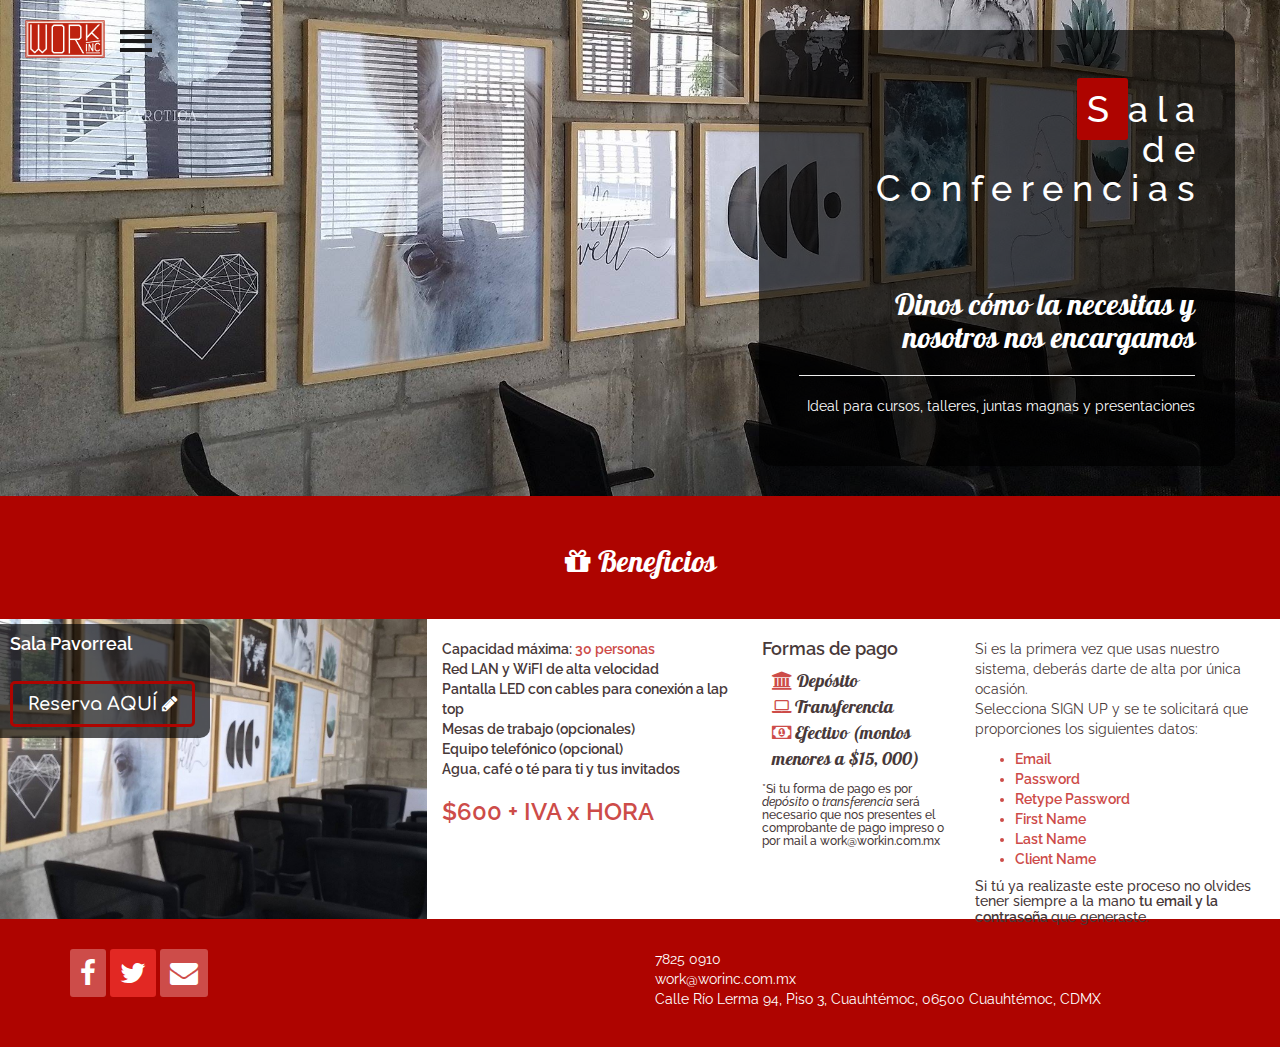
<file: conferencias.html>
<!DOCTYPE html>
<html lang="en"> 
	<head>
		<title>Sala de Conferenciass</title>
		<meta http-equiv="Content-Type" content="text/html; charset=utf-8" />
		<meta name="viewport" content="width=device-width, initial-scale=1.0">	
		<meta name="viewport" content="width=device-width, initial-scale=1, maximum-scale=1, user-scalable=no"><!-- user-scalable=no -->

		<!-- Opciones de fuentes -->
		<link href="https://fonts.googleapis.com/css?family=Comfortaa|Pattaya|Poiret+One|Raleway" rel="stylesheet">
    
		<!-- Para Iconos -->		
		<link rel="stylesheet" href="https://maxcdn.bootstrapcdn.com/font-awesome/4.6.2/css/font-awesome.min.css">
    	<!-- Bootstrap -->
		<link rel="stylesheet" href="css/bootstrap.min.css" type="text/css">
		<!-- Para efectos wow -->
        <link rel="stylesheet" href="css/animate.min.css" type="text/css">  
        <!-- Hoja de estilos   -->
	    <link rel="stylesheet" href="css/main.css" type="text/css">
	</head>
	<body>
		<header>
			<div id="wrapper">
		        <nav class="navbar navbar-inverse navbar-fixed-top" id="sidebar-wrapper" role="navigation">
		            <ul class="nav sidebar-nav">
		                <li class="sidebar-brand li-home">
		                    <a href="index.html">H O M E</a>
		                </li>
		                <li class="dropdown">
		                  <a href="#" class="dropdown-toggle" data-toggle="dropdown">Membresía <span class="caret"></span></a>
		                  <ul class="dropdown-menu" role="menu">
		                  <li></li>
				          <li><a href="day.html">Day Pass</a></li>
				          <li><a href="seven.html">Coworking 80 y 60hrs</a></li>
				          <li><a href="coworking.html">Month Pass</a></li>				          
				          <li><a href="oficinaVirtual.html">Oficina Virtual</a></li>
				          <li><a href="escritorio.html">Escritorio Fijo</a></li>
				          <li><a href="privada.html">Oficina Privada</a></li>
				          <li><a href="juntas.html">Sala de Juntas</a></li>
				          <li><a href="conferencias.html">Sala de Conferencias</a></li>
				          <li><a href="terraza.html">Terraza</a></li>
		                  </ul>
		                </li>
		                <li>
		                    <a href="somos.html">Somos</a>
		                </li>
		                <li>
		                    <a href="mail.html">Escríbenos</a>
		                </li>
		            </ul>
		        </nav>
		        <div id="page-content-wrapper">
		            <button type="button" class="hamburger is-closed" data-toggle="offcanvas">
		             	<a href="#"><img src="img/Logos/logoRojoSolido.png" alt="Logo oficial de Workinc" class="img-logo-header"></a>
		                <span class="hamb-top"></span>
		    			<span class="hamb-middle"></span>
						<span class="hamb-bottom"></span>
		            </button>
		        </div>
	    	</div>
		</header>
		<section class="p-box-30 banner-confe bg-img-desciption">		
			<div class="container-fluid font-white">
				<div class="row">
					<div class="col-lg-12">
						<div class="box-description wow fadeInLeft right">
							<div>
								<h1 class="m-b-80 wow fadeInRightBig"><span class="bg-red-1 font-white p-box-10 box-radius-3">S </span> a l a  <br> d e <br> C o n f e r e n c i a s </h1>
								<h2 class="font-white wow fadeInRightBig font-pattaya">Dinos cómo la necesitas y nosotros nos encargamos</h2>
								<hr>
								<p class="wow fadeInRightBig">Ideal para cursos, talleres, juntas magnas y presentaciones</p>
							</div>
						</div>
					</div>
				</div>
			</div>
		</section>
		<section class="bg-red-1">
			<div class="container-fluid">
				<h2 class="text-center font-white p-box-30 font-pattaya"><span><i class="fa fa-gift" aria-hidden="true"></i></span> Beneficios</h2>
				<div class="row">
					<div class="col-lg-4 col-md-4 col-sm-6 col-xs-12 bg-confe bg-formato bg-formato-b">
						<div class="box-title-sala">
							<h4 class="font-white font-600">Sala Pavorreal</h4>
							<h4 class="m-t-40 m-b-20 wow fadeInRightBig"><a href="https://workinc.meetinghub.com.au/search?organization_region_id=179&format=am&modifiedTime=&time=&amenities=&duration=&date=&formatedDate=" class="font-comfortaa font-white font-600 btn-reserva" target="_blank">Reserva AQUÍ <i class="fa fa-pencil fa-1x" aria-hidden="true"></i></a></h4>
						</div>
					</div>
					<div class="col-lg-3 col-md-3 col-sm-6 col-xs-12 bg-white bg-formato bg-formato-b bg-formato-auto">
						<ul class="beneficios wow fadeInLeftBig font-600 m-t-20 m-l-40n">
							<li>Capacidad máxima: <span class="font-red font-600">30 personas</span></li>
							<li>Red LAN y WiFI de alta velocidad</li>
							<li>Pantalla LED con cables para conexión a lap top</li>
							<li>Mesas de trabajo (opcionales)</li>
							<li>Equipo telefónico (opcional)</li>
							<li>Agua, café o té para ti y tus invitados</li>
						</ul>	
						<h3 class="font-red font-600">$600 + IVA x HORA</h3>
					</div>

					<div class="col-lg-2 col-md-2 col-sm-6 col-xs-12 bg-white bg-formato-b bg-formato-auto">
						<h4 class="m-t-20 font-600">Formas de pago</h4>
						<ul class="font-pattaya">
							<li class="wow fadeInRightBig out-stile font-s" data-wow-duration=".4s"><i class="font-red fa fa-university" aria-hidden="true" ></i> Depósito</li>
							<li class="wow fadeInRightBig out-stile font-s" data-wow-duration=".8s"><i class="font-red fa fa-laptop" aria-hidden="true"></i> Transferencia</li>
							<li class="wow fadeInRightBig out-stile font-s" data-wow-duration="1.2s"><i class="font-red fa fa-money" aria-hidden="true"></i> Efectivo (montos menores a $15, 000)</li>
						</ul>
						<h6>*Si tu forma de pago es por <em>depósito</em> o <em>transferencia</em> será necesario que nos presentes el comprobante de pago impreso o por mail a <span>work@workin.com.mx</span></h6>
					</div>
					<div class="col-lg-3 col-md-3 col-sm-6 col-xs-12 bg-white bg-formato-b bg-formato-auto">
						<p class="m-t-20">Si es la primera vez que usas nuestro sistema, deberás darte de alta por única ocasión. <br>Selecciona SIGN UP y se te solicitará que proporciones los siguientes datos:</p>
						<ul class="font-red font-600">
							<li>Email</li>
							<li>Password</li>
							<li>Retype Password</li>
							<li>First Name</li>
							<li>Last Name</li>
							<li>Client Name</li>
						</ul>
						<h5>Si tú ya realizaste este proceso no olvides tener siempre a la mano <span class="font-600">tu email y la contraseña </span>que generaste.</h5>
					</div>
				</div>
			</div>
		</section>
		<footer class="bg-red-1 p-tb-30">
			<div class="container">
				<div class="row">
					<div class="col-lg-6 col-xs-12 m-b-20">
						<a href="https://www.facebook.com/WorkInc.Mexico/" class="font-white" target="_blank">
							<span><i class="fa fa-facebook fa-2x p-box-10 bg-red-3 box-radius-3 hover-icons" aria-hidden="true"></i></span>
						</a>
						<a href="" class="font-white">
							<span><i class="fa fa-twitter fa-2x p-box-10 bg-red-2 box-radius-3 hover-icons" aria-hidden="true"></i></span>
						</a>
						<a href="mail.html" class="font-white">
							<span><i class="fa fa-envelope fa-2x p-box-10 bg-red-3 box-radius-3 hover-icons" aria-hidden="true"></i></span>
						</a>
					</div> 
					<div class="col-lg-6 col-xs-12">
						<span class="font-white">7825 0910</span><br>
						<a href="mail.html" class="font-white hover-link-mail">
							work@worinc.com.mx
						</a><br>
						<button type="button" class="btn-maps font-white text-left" data-toggle="modal" data-target="#myModal">
							<span>Calle Río Lerma 94, Piso 3, Cuauhtémoc, 06500 Cuauhtémoc, CDMX</span>
						</button>
						<div class="modal fade" id="myModal" role="dialog">
						   <div class="modal-dialog">
				    		    <div class="modal-content">
							        <div class="modal-header">
								        <button type="button" class="close font-600" data-dismiss="modal">&times;</button>
								        <h4 class="font-red font-600">Calle Río Lerma 94, Piso 3, Cuauhtémoc, 06500 Cuauhtémoc, CDMX</h4>
							       </div>
							       <div class="modal-body">
							         	<iframe src="https://www.google.com/maps/embed?pb=!1m18!1m12!1m3!1d3762.59918193608!2d-99.16822538547878!3d19.429716686885854!2m3!1f0!2f0!3f0!3m2!1i1024!2i768!4f13.1!3m3!1m2!1s0x85d1ff35122a2df9%3A0x2ba6fca01dee523e!2sWork+Inc!5e0!3m2!1ses!2smx!4v1499293297514" width="600" height="350" frameborder="0" style="border:0" allowfullscreen class="box-radius-3"></iframe>
							       </div>
							       <div class="modal-footer">
							            <button type="button" class="btn btn-default bg-red-1 font-white" data-dismiss="modal">Close</button>
							       </div>
							    </div>
							</div>
						</div>
					</div>
				</div>
			</div>
		</footer>
	 	<script>window.addEventListener("hashchange", function() { scrollBy(0, -90) })</script>
	    <script src="js/jquery.js"></script>
	    <script src="js/bootstrap.min.js"></script>
	    <script src="js/wow.min.js"></script>
	    <script type="text/javascript" src="js/main.js"></script>
	    <script>
		    new WOW().init();
		</script>
	</body>
</html>
</file>
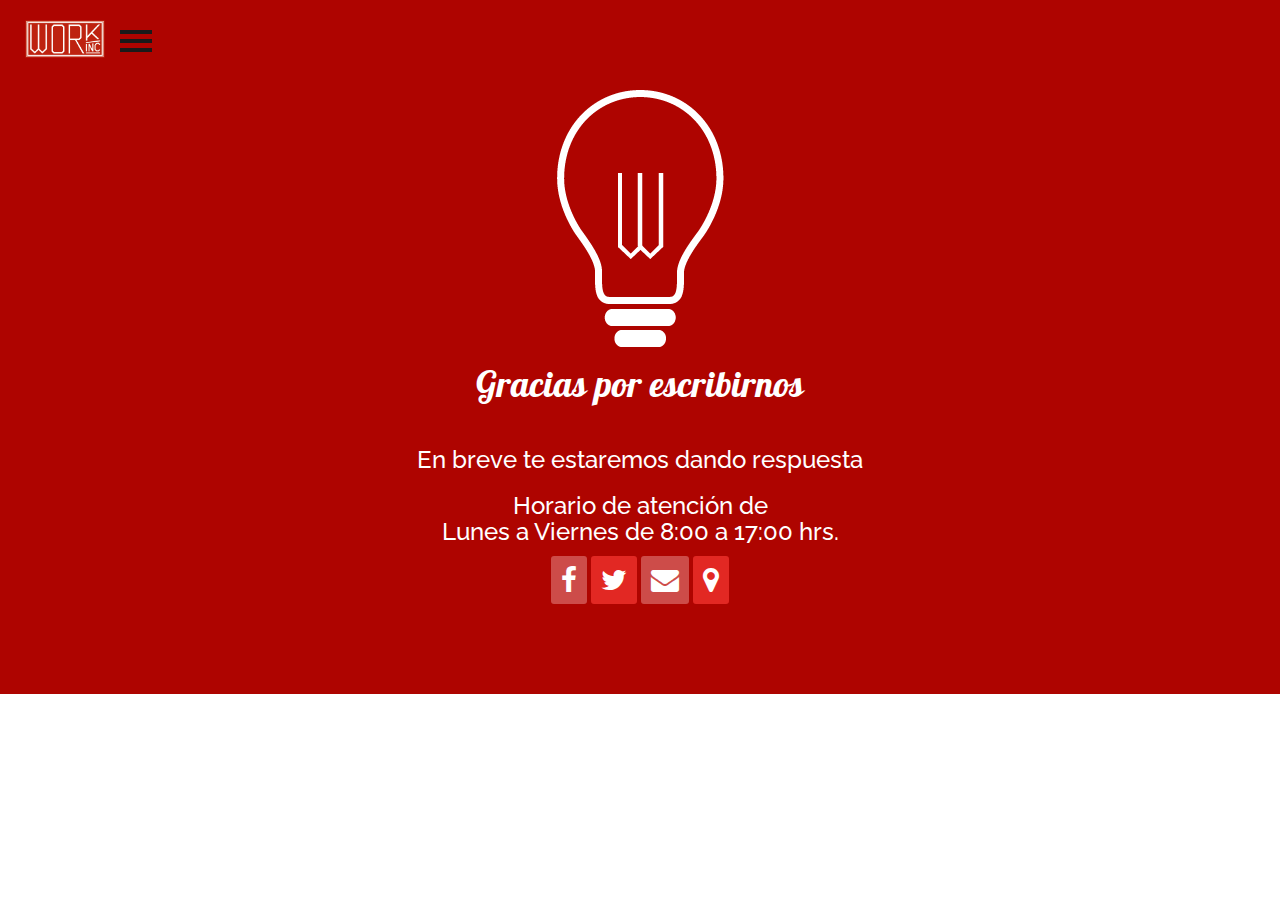
<file: gracias.html>
<!DOCTYPE html>
<html lang="en"> 
	<head>
		<title>Gracias</title>
		<meta http-equiv="Content-Type" content="text/html; charset=utf-8" />
		<meta name="viewport" content="width=device-width, initial-scale=1.0">	
		<meta name="viewport" content="width=device-width, initial-scale=1, maximum-scale=1, user-scalable=no"><!-- user-scalable=no -->

		<!-- Opciones de fuentes -->
		<link href="https://fonts.googleapis.com/css?family=Comfortaa|Pattaya|Poiret+One|Raleway" rel="stylesheet">
    
		<!-- Para Iconos -->		
		<link rel="stylesheet" href="https://maxcdn.bootstrapcdn.com/font-awesome/4.6.2/css/font-awesome.min.css">
    	<!-- Bootstrap -->
		<link rel="stylesheet" href="css/bootstrap.min.css" type="text/css">
		<!-- Para efectos wow -->
        <link rel="stylesheet" href="css/animate.min.css" type="text/css">  
        <!-- Hoja de estilos   -->
	    <link rel="stylesheet" href="css/main.css" type="text/css">
	</head>
	<body>
		<header>
			<div id="wrapper">
		        <nav class="navbar navbar-inverse navbar-fixed-top" id="sidebar-wrapper" role="navigation">
		            <ul class="nav sidebar-nav">
		                <li class="sidebar-brand li-home">
		                    <a href="index.html">H O M E</a>
		                </li>
		                <li class="dropdown">
		                  <a href="#" class="dropdown-toggle" data-toggle="dropdown">Membresía <span class="caret"></span></a>
		                  <ul class="dropdown-menu" role="menu">
		                  <li></li>
				          <li><a href="day.html">Day Pass</a></li>
				          <li><a href="seven.html">Coworking 80 y 60hrs</a></li>
				          <li><a href="coworking.html">Month Pass</a></li>				          
				          <li><a href="oficinaVirtual.html">Oficina Virtual</a></li>
				          <li><a href="escritorio.html">Escritorio Fijo</a></li>
				          <li><a href="privada.html">Oficina Privada</a></li>
				          <li><a href="juntas.html">Sala de Juntas</a></li>
				          <li><a href="conferencias.html">Sala de Conferencias</a></li>
				          <li><a href="terraza.html">Terraza</a></li>
		                  </ul>
		                </li>
		                <li>
		                    <a href="somos.html">Somos</a>
		                </li>
		                <li>
		                    <a href="mail.html">Escríbenos</a>
		                </li>
		            </ul>
		        </nav>
		        <div id="page-content-wrapper">
		            <button type="button" class="hamburger is-closed" data-toggle="offcanvas">
		             	<a href="#"><img src="img/Logos/logoRojoSolido.png" alt="Logo oficial de Workinc" class="img-logo-header"></a>
		                <span class="hamb-top"></span>
		    			<span class="hamb-middle"></span>	
						<span class="hamb-bottom"></span>
		            </button>
		        </div>
	    	</div>
		</header>
		<section class="bg-red-1 p-tb-90 text-center">
			<div class="container font-white">	
				<img src="img/Logos/focoBlanco.png" alt="Foco" class="wow fadeInRightBig">
				<h1 class="font-pattaya">Gracias por escribirnos</h1>
				<h3 class="m-t-40">En breve te estaremos dando respuesta</h3>
				<h3>Horario de atención de <br>Lunes a Viernes de 8:00 a 17:00 hrs.</h3>
				<a href="https://www.facebook.com/WorkInc.Mexico/" class="font-white" target="_blank">
					<span><i class="fa fa-facebook fa-2x p-box-10 bg-red-3 box-radius-3 hover-icons" aria-hidden="true"></i></span>
				</a>
				<a href="" class="font-white">
					<span><i class="fa fa-twitter fa-2x p-box-10 bg-red-2 box-radius-3 hover-icons" aria-hidden="true"></i></span>
				</a>
				<a href="mail.html" class="font-white">
					<span><i class="fa fa-envelope fa-2x p-box-10 bg-red-3 box-radius-3 hover-icons" aria-hidden="true"></i></span>
				</a>
				<button type="button" class="btn-maps font-white text-left" data-toggle="modal" data-target="#myModal">
					<span><i class="fa fa-map-marker fa-2x p-box-10 bg-red-2 box-radius-3 hover-icons" aria-hidden="true"></i></span>
				</button>
				<div class="modal fade" id="myModal" role="dialog">
					<div class="modal-dialog">
				    	<div class="modal-content">
						    <div class="modal-header">
							    <button type="button" class="close font-600" data-dismiss="modal">&times;</button>
							    <h4 class="font-red font-600">Calle Río Lerma 94, Piso 3, Cuauhtémoc, 06500 Cuauhtémoc, CDMX</h4>
						    </div>
						    <div class="modal-body">
						    	<iframe src="https://www.google.com/maps/embed?pb=!1m18!1m12!1m3!1d3762.59918193608!2d-99.16822538547878!3d19.429716686885854!2m3!1f0!2f0!3f0!3m2!1i1024!2i768!4f13.1!3m3!1m2!1s0x85d1ff35122a2df9%3A0x2ba6fca01dee523e!2sWork+Inc!5e0!3m2!1ses!2smx!4v1499293297514" width="600" height="350" frameborder="0" style="border:0" allowfullscreen class="box-radius-3"></iframe>
							</div>
						   <div class="modal-footer">
						        <button type="button" class="btn btn-default bg-red-1 font-white" data-dismiss="modal">Close</button>
						   </div>
						</div>
					</div>
				</div>
			</div>	
		</section>
	 	<script>window.addEventListener("hashchange", function() { scrollBy(0, -90) })</script>
	    <script src="js/jquery.js"></script>
	    <script src="js/bootstrap.min.js"></script>
	    <script src="js/wow.min.js"></script>
	    <script type="text/javascript" src="js/main.js"></script>
	    <script>
		    new WOW().init();
		</script>
	</body>
</html>
</file>
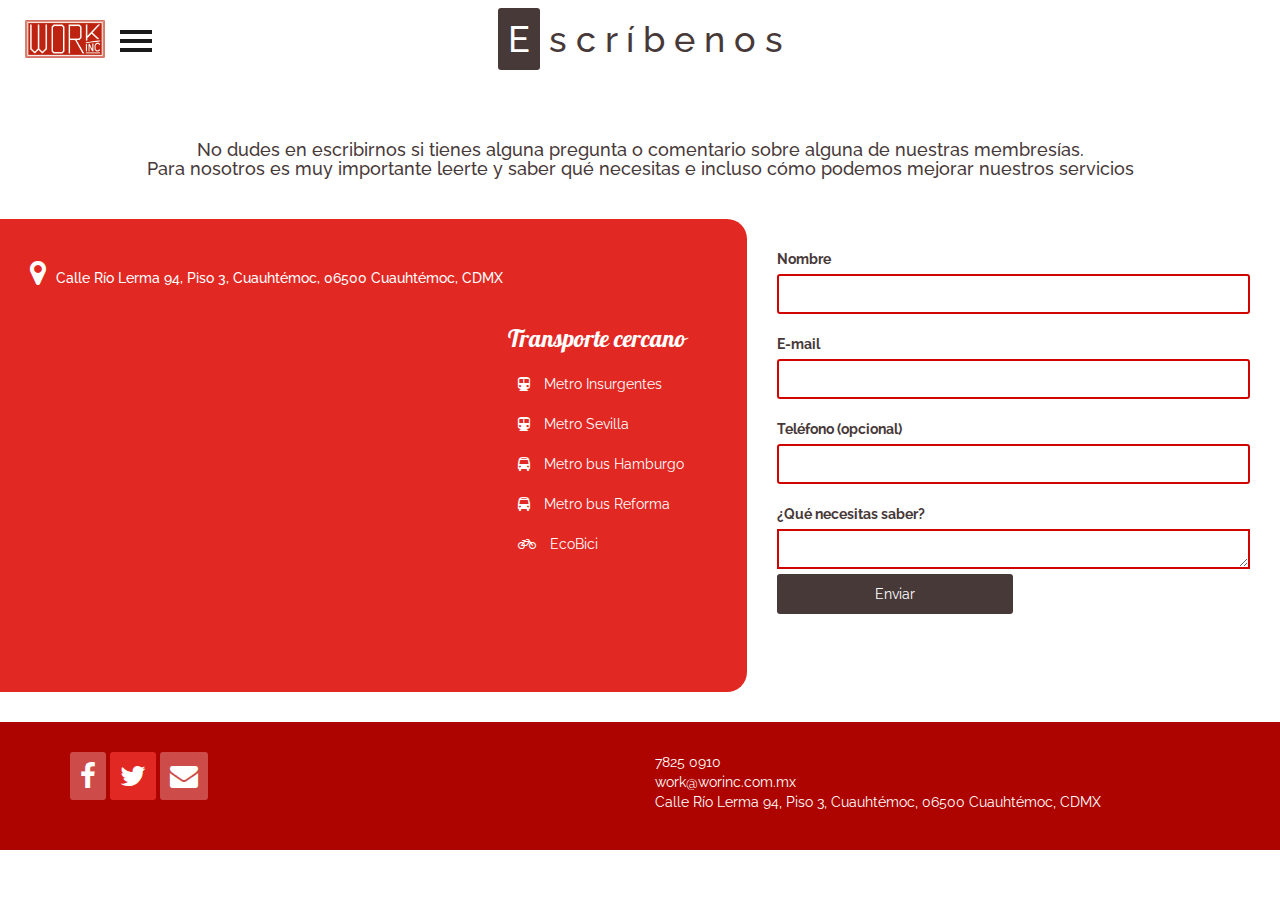
<file: mail.html>
<!DOCTYPE html>
<html lang="en"> 
	<head>
		<title>Escríbenos</title>
		<meta http-equiv="Content-Type" content="text/html; charset=utf-8" />
		<meta name="viewport" content="width=device-width, initial-scale=1.0">	
		<meta name="viewport" content="width=device-width, initial-scale=1, maximum-scale=1, user-scalable=no"><!-- user-scalable=no -->

		<!-- Opciones de fuentes -->
		<link href="https://fonts.googleapis.com/css?family=Comfortaa|Pattaya|Poiret+One|Raleway" rel="stylesheet">
    
		<!-- Para Iconos -->		
		<link rel="stylesheet" href="https://maxcdn.bootstrapcdn.com/font-awesome/4.6.2/css/font-awesome.min.css">
    	<!-- Bootstrap -->
		<link rel="stylesheet" href="css/bootstrap.min.css" type="text/css">
		<!-- Para efectos wow -->
        <link rel="stylesheet" href="css/animate.min.css" type="text/css">  
        <!-- Hoja de estilos   -->
	    <link rel="stylesheet" href="css/main.css" type="text/css">
	</head>
	<body>
		<header>
			<div id="wrapper">
		        <nav class="navbar navbar-inverse navbar-fixed-top" id="sidebar-wrapper" role="navigation">
		            <ul class="nav sidebar-nav">
		                <li class="sidebar-brand li-home">
		                    <a href="index.html">H O M E</a>
		                </li>
		                <li class="dropdown">
		                  <a href="#" class="dropdown-toggle" data-toggle="dropdown">Membresía <span class="caret"></span></a>
		                  <ul class="dropdown-menu" role="menu">
		                  <li></li>
				          <li><a href="day.html">Day Pass</a></li>
				          <li><a href="seven.html">Coworking 80 y 60hrs</a></li>
				          <li><a href="coworking.html">Month Pass</a></li>				          
				          <li><a href="oficinaVirtual.html">Oficina Virtual</a></li>
				          <li><a href="escritorio.html">Escritorio Fijo</a></li>
				          <li><a href="privada.html">Oficina Privada</a></li>
				          <li><a href="juntas.html">Sala de Juntas</a></li>
				          <li><a href="conferencias.html">Sala de Conferencias</a></li>
				          <li><a href="terraza.html">Terraza</a></li>
		                  </ul>
		                </li>
		                <li>
		                    <a href="somos.html">Somos</a>
		                </li>
		                <li>
		                    <a href="mail.html">Escríbenos</a>
		                </li>
		            </ul>
		        </nav>
		        <div id="page-content-wrapper">
		            <button type="button" class="hamburger is-closed" data-toggle="offcanvas">
		             	<a href="#"><img src="img/Logos/logoRojoSolido.png" alt="Logo oficial de Workinc" class="img-logo-header"></a>
		                <span class="hamb-top"></span>
		    			<span class="hamb-middle"></span>
						<span class="hamb-bottom"></span>
		            </button>
		        </div>
	    	</div>
		</header>
	<section class="mt-70-rps">
		<div class="container text-center">
			<div class="row">
				<div class="col-lg-12">
					<h1 class="m-b-80"><span class="bg-gray font-white p-box-10 box-radius-3">E</span> s c r í b e n o s</h1>
					<h4>No dudes en escribirnos si tienes alguna pregunta o comentario sobre alguna de nuestras membresías. <br>Para nosotros es muy importante leerte y saber qué necesitas e incluso cómo podemos mejorar nuestros servicios</h4>
				</div>
			</div>
		</div>
		<div class="container-fluid">
			<div class="row p-tb-30">
				<div class="col-lg-7 bg-red-2 p-box-30 box-maps">
					<div class="row">
						<div class="col-lg-12">
							<div class="m-b-20">
								<h5 class="font-white">
									<span><i class="fa fa-map-marker fa-2x m-r-10" aria-hidden="true"></i>Calle Río Lerma 94, Piso 3, Cuauhtémoc, 06500 Cuauhtémoc, CDMX</span>
								</h5>
							</div>
						</div>
					</div>
					<div class="row">
						<div class="col-lg-8">
							<iframe src="https://www.google.com/maps/embed?pb=!1m18!1m12!1m3!1d3762.59918193608!2d-99.16822538547878!3d19.429716686885854!2m3!1f0!2f0!3f0!3m2!1i1024!2i768!4f13.1!3m3!1m2!1s0x85d1ff35122a2df9%3A0x2ba6fca01dee523e!2sWork+Inc!5e0!3m2!1ses!2smx!4v1499293297514" width="600" height="350" frameborder="0" style="border:0" allowfullscreen class="box-radius-3"></iframe>
						</div>
						<div class="col-lg-4 font-white">
							<h3 class="font-pattaya">Transporte cercano</h3>
							<ul>
								<li class="out-stile m-t-20"><i class="m-r-10 fa fa-subway" aria-hidden="true"></i> Metro Insurgentes</a></li>
								<li class="out-stile wow fadeInRightBig m-t-20" data-wow-duration=".6s"><i class="m-r-10 fa fa-subway" aria-hidden="true"></i> Metro Sevilla</a></li>
								<li class="out-stile wow fadeInRightBig m-t-20" data-wow-duration=".9s"><i class="m-r-10 fa fa-bus" aria-hidden="true"></i> Metro bus Hamburgo</a></li>
								<li class="out-stile wow fadeInRightBig m-t-20" data-wow-duration="1.2s"><i class="m-r-10 fa fa-bus" aria-hidden="true"></i> Metro bus Reforma</a></li>
								<li class="out-stile wow fadeInRightBig m-t-20" data-wow-duration="1.5s"><i class="m-r-10 fa fa-bicycle" aria-hidden="true"></i> EcoBici</a></li>
							</ul>
						</div>
					</div>
				</div>
				<div class="col-lg-5 p-box-30">
					<form action="/formulario.php" method="POST">
						<label for="">Nombre</label>
						<input type="text" name="nombre" class="box-radius-3 m-b-20 wow fadeInRightBig"><br>
						<label for="">E-mail</label>
						<input type="text" name="email" class="box-radius-3 m-b-20 wow fadeInLeftBig"><br>
						<label for="">Teléfono <span>(opcional)</span></label>
						<input type="text" name="telefono" class="box-radius-3 m-b-20 wow fadeInRightBig"><br>
						<label for="">¿Qué necesitas saber?</label><br>
						<textarea name="mensaje" id="" cols="30" rows="10"></textarea><br>
						<input type="submit" value="Enviar" class="font-white p-box-10 box-radius-3 btn-enviar">
					</form>
				</div>
			</div>
		</div>
	</section>
		<footer class="bg-red-1 p-tb-30">
			<div class="container">
				<div class="row">
					<div class="col-lg-6 col-xs-12 m-b-20">
						<a href="https://www.facebook.com/WorkInc.Mexico/" class="font-white" target="_blank">
							<span><i class="fa fa-facebook fa-2x p-box-10 bg-red-3 box-radius-3 hover-icons" aria-hidden="true"></i></span>
						</a>
						<a href="" class="font-white">
							<span><i class="fa fa-twitter fa-2x p-box-10 bg-red-2 box-radius-3 hover-icons" aria-hidden="true"></i></span>
						</a>
						<a href="mail.html" class="font-white">
							<span><i class="fa fa-envelope fa-2x p-box-10 bg-red-3 box-radius-3 hover-icons" aria-hidden="true"></i></span>
						</a>
					</div> 
					<div class="col-lg-6 col-xs-12">
						<span class="font-white">7825 0910</span><br>
						<a href="mail.html" class="font-white hover-link-mail">
							work@worinc.com.mx
						</a><br>
						<button type="button" class="btn-maps font-white text-left" data-toggle="modal" data-target="#myModal">
							<span>Calle Río Lerma 94, Piso 3, Cuauhtémoc, 06500 Cuauhtémoc, CDMX</span>
						</button>
						<div class="modal fade" id="myModal" role="dialog">
						   <div class="modal-dialog">
				    		    <div class="modal-content">
							        <div class="modal-header">
								        <button type="button" class="close font-600" data-dismiss="modal">&times;</button>
								        <h4 class="font-red font-600">Calle Río Lerma 94, Piso 3, Cuauhtémoc, 06500 Cuauhtémoc, CDMX</h4>
							       </div>
							       <div class="modal-body">
							         	<iframe src="https://www.google.com/maps/embed?pb=!1m18!1m12!1m3!1d3762.59918193608!2d-99.16822538547878!3d19.429716686885854!2m3!1f0!2f0!3f0!3m2!1i1024!2i768!4f13.1!3m3!1m2!1s0x85d1ff35122a2df9%3A0x2ba6fca01dee523e!2sWork+Inc!5e0!3m2!1ses!2smx!4v1499293297514" width="600" height="350" frameborder="0" style="border:0" allowfullscreen class="box-radius-3"></iframe>
							       </div>
							       <div class="modal-footer">
							            <button type="button" class="btn btn-default bg-red-1 font-white" data-dismiss="modal">Close</button>
							       </div>
							    </div>
							</div>
						</div>
					</div>
				</div>
			</div>
		</footer>
 	<script>window.addEventListener("hashchange", function() { scrollBy(0, -90) })</script>
    <script src="js/jquery.js"></script>
    <script src="js/bootstrap.min.js"></script>
    <script src="js/wow.min.js"></script>
    <script type="text/javascript" src="js/main.js"></script>
    <script>
	    new WOW().init();
	</script>
		
	</body>
</html>
</file>
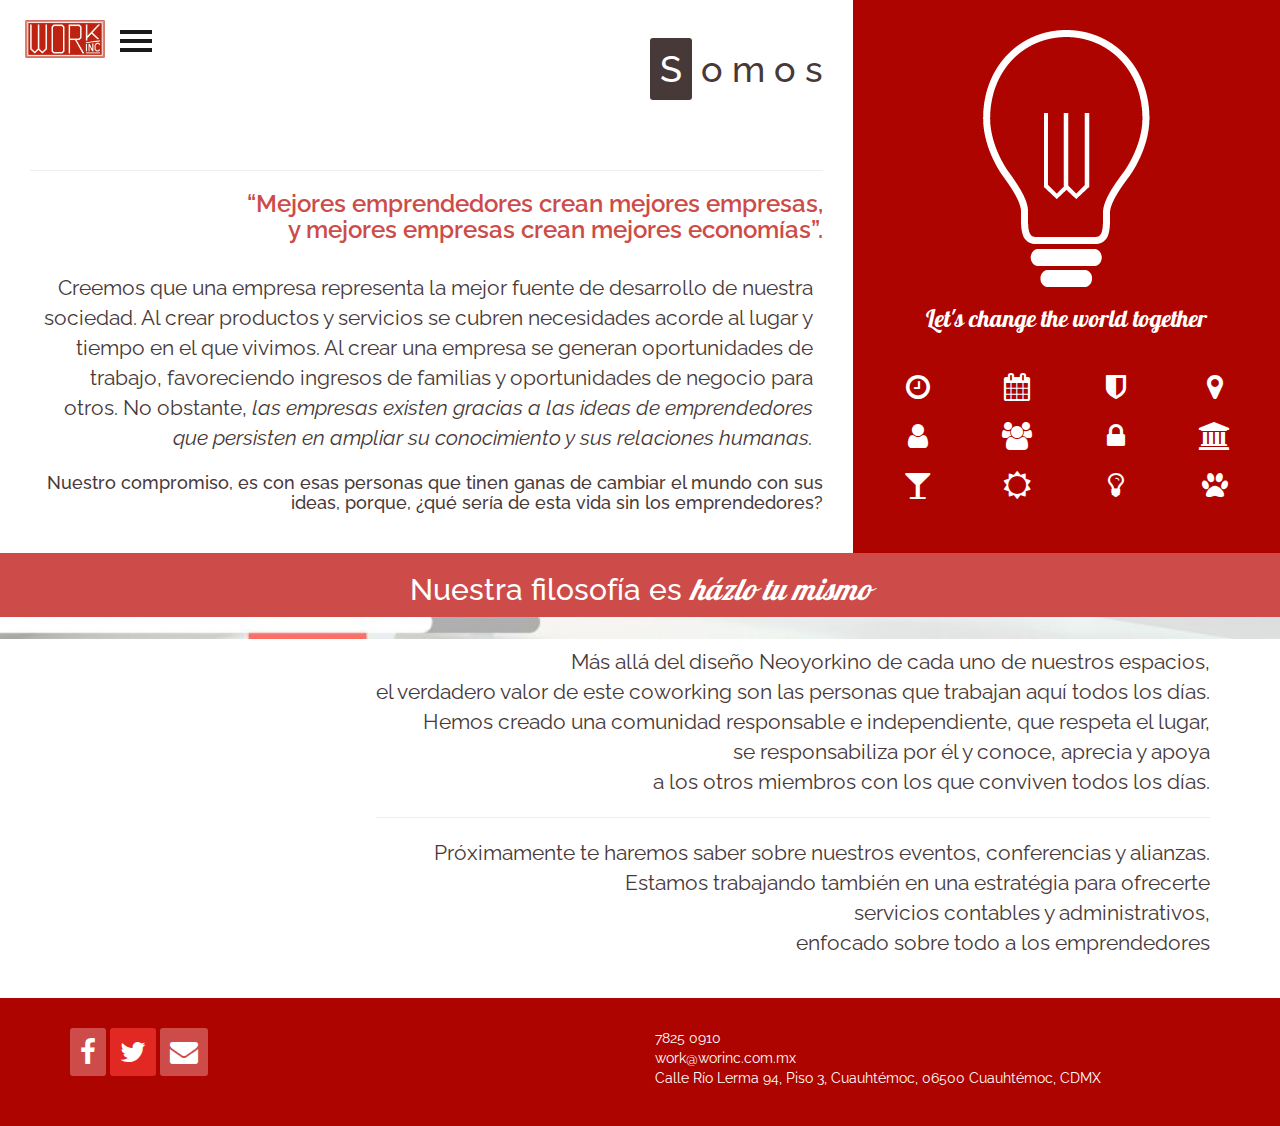
<file: somos.html>
<!DOCTYPE html>
<html lang="en"> 
	<head>
		<title>Somos</title>
		<meta http-equiv="Content-Type" content="text/html; charset=utf-8" />
		<meta name="viewport" content="width=device-width, initial-scale=1.0">	
		<meta name="viewport" content="width=device-width, initial-scale=1, maximum-scale=1, user-scalable=no"><!-- user-scalable=no -->

		<!-- Opciones de fuentes -->
		<link href="https://fonts.googleapis.com/css?family=Comfortaa|Pattaya|Poiret+One|Raleway" rel="stylesheet">
    
		<!-- Para Iconos -->		
		<link rel="stylesheet" href="https://maxcdn.bootstrapcdn.com/font-awesome/4.6.2/css/font-awesome.min.css">
    	<!-- Bootstrap -->
		<link rel="stylesheet" href="css/bootstrap.min.css" type="text/css">
		<!-- Para efectos wow -->
        <link rel="stylesheet" href="css/animate.min.css" type="text/css">  
        <!-- Hoja de estilos   -->
	    <link rel="stylesheet" href="css/main.css" type="text/css">
	</head>
	<body>
		<header>
			<div id="wrapper">
		        <nav class="navbar navbar-inverse navbar-fixed-top" id="sidebar-wrapper" role="navigation">
		            <ul class="nav sidebar-nav">
		                <li class="sidebar-brand li-home">
		                    <a href="index.html">H O M E</a>
		                </li>
		                <li class="dropdown">
		                  <a href="#" class="dropdown-toggle" data-toggle="dropdown">Membresía <span class="caret"></span></a>
		                  <ul class="dropdown-menu" role="menu">
		                  <li></li>
				          <li><a href="day.html">Day Pass</a></li>
				          <li><a href="seven.html">7 Day Pass</a></li>
				          <li><a href="coworking.html">Month Pass</a></li>				          
				          <li><a href="oficinaVirtual.html">Oficina Virtual</a></li>
				          <li><a href="escritorio.html">Escritorio Fijo</a></li>
				          <li><a href="privada.html">Oficina Privada</a></li>
				          <li><a href="juntas.html">Sala de Juntas</a></li>
				          <li><a href="conferencias.html">Sala de Conferencias</a></li>
				          <li><a href="terraza.html">Terraza</a></li>
		                  </ul>
		                </li>
		                <li>
		                    <a href="somos.html">Somos</a>
		                </li>
		                <li>
		                    <a href="mail.html">Escríbenos</a>
		                </li>
		            </ul>
		        </nav>
		        <div id="page-content-wrapper">
		            <button type="button" class="hamburger is-closed" data-toggle="offcanvas">
		             	<a href="#"><img src="img/Logos/logoRojoSolido.png" alt="Logo oficial de Workinc" class="img-logo-header"></a>
		                <span class="hamb-top"></span>
		    			<span class="hamb-middle"></span>
						<span class="hamb-bottom"></span>
		            </button>
		        </div>
	    	</div>
		</header>
		<section>
			<div class="container-fluid">
				<div class="row text-right bg-red-1">					
					<div class="col-lg-8 p-box-30 bg-white"> 
						<h1 class="m-b-80"><span class="bg-gray font-white p-box-10 box-radius-3">S</span> o m o s</h1>
						<hr>
						<h3 class="m-b-20 font-red font-600">“Mejores emprendedores crean mejores empresas, <br>y mejores empresas crean mejores economías”.</h3>
						<p class="p-box-10 font-medium">Creemos que una empresa representa la mejor fuente de desarrollo de nuestra sociedad.
						Al crear  productos y servicios se cubren necesidades acorde al lugar y tiempo  en el que vivimos. Al crear una empresa se generan oportunidades de trabajo, favoreciendo ingresos de familias y oportunidades de negocio para otros. No obstante, <em>las empresas existen gracias a las ideas de emprendedores que persisten en ampliar su conocimiento y sus relaciones humanas.</em> 
						</p>
						<h4>Nuestro compromiso, es con esas personas que tinen ganas de cambiar el mundo con sus ideas, porque, ¿qué sería de esta vida sin los emprendedores?</h4>
					</div>
					<div class="col-lg-4 text-center p-box-30">
						<img src="img/Logos/focoBlanco.png" alt="">
						<h3 class="font-pattaya font-white">Let's change the world together</h3>
						<div class="row m-t-40">
							<div class="col-lg-3 col-md-3 col-xs-3"><i class="fa fa-clock-o font-white fa-2x wow fadeInLeftBig" aria-hidden="true"></i></div>
							<div class="col-lg-3 col-md-3 col-xs-3"><i class="fa fa-calendar font-white fa-2x wow fadeInLeftBig" aria-hidden="true"></i></div>
							<div class="col-lg-3 col-md-3 col-xs-3"><i class="fa fa-shield font-white fa-2x wow fadeInLeftBig" aria-hidden="true"></i></div>
							<div class="col-lg-3 col-md-3 col-xs-3"><i class="fa fa-map-marker font-white fa-2x wow fadeInLeftBig" aria-hidden="true"></i></div>
						</div>
						<div class="row m-t-20">
							<div class="col-lg-3 col-md-3 col-xs-3"><i class="fa fa-user font-white fa-2x wow fadeInLeftBig" aria-hidden="true"></i></div>
							<div class="col-lg-3 col-md-3 col-xs-3"><i class="fa fa-users font-white fa-2x wow fadeInLeftBig" aria-hidden="true"></i></div>
							<div class="col-lg-3 col-md-3 col-xs-3"><i class="fa fa-lock font-white fa-2x wow fadeInLeftBig" aria-hidden="true"></i></div>
							<div class="col-lg-3 col-md-3 col-xs-3"><i class="fa fa-university font-white fa-2x wow fadeInLeftBig" aria-hidden="true"></i></div>
						</div>
						<div class="row m-t-20">
							<div class="col-lg-3 col-md-3 col-xs-3"><i class="fa fa-glass font-white fa-2x wow fadeInLeftBig" aria-hidden="true"></i></div>
							<div class="col-lg-3 col-md-3 col-xs-3"><i class="fa fa-sun-o font-white fa-2x wow fadeInLeftBig" aria-hidden="true"></i></div>
							<div class="col-lg-3 col-md-3 col-xs-3"><i class="fa fa-lightbulb-o font-white fa-2x wow fadeInLeftBig" aria-hidden="true"></i></div>
							<div class="col-lg-3 col-md-3 col-xs-3"><i class="fa fa-paw font-white fa-2x wow fadeInLeftBig" aria-hidden="true"></i></div>
						</div>
					</div>
				</div>
			</div>
		</section>
		<section class="bg-red-3">
			<div class="container">
				<div class="row">
					<div class="col-lg-12">
						<h2 class="text-center font-white">Nuestra filosofía es <em class="font-pattaya">házlo tu mismo</em></h2>
					</div>
				</div>
			</div>
		</section>
		<section class="bg-hipster bg-hipster-b bg-img-desciption text-right p-box-30">
			<div class="container">
				<div class="row">
					<div class="col-lg-12">
						<div class="right font-medium">
							<p>Más allá del diseño Neoyorkino de cada uno de nuestros espacios, <br>el verdadero valor de este coworking son las personas que trabajan aquí todos los días. <br>Hemos creado una comunidad responsable e independiente, que respeta el lugar, <br>se responsabiliza por él y conoce, aprecia y apoya <br>a los otros miembros con los que conviven todos los días. </p>
							<hr>
							<p class="font-raleway padding-10-r wow fadeInLeftBig">Próximamente te haremos saber sobre nuestros eventos, conferencias y alianzas. <br>Estamos trabajando también en una estratégia para ofrecerte <br>servicios contables y administrativos, <br>enfocado sobre todo a los emprendedores</p>
						</div>
					</div>
				</div>
			</div>
		</section>
		<footer class="bg-red-1 p-tb-30">
			<div class="container">
				<div class="row">
					<div class="col-lg-6 col-xs-12 m-b-20">
						<a href="https://www.facebook.com/WorkInc.Mexico/" class="font-white" target="_blank">
							<span><i class="fa fa-facebook fa-2x p-box-10 bg-red-3 box-radius-3 hover-icons" aria-hidden="true"></i></span>
						</a>
						<a href="" class="font-white">
							<span><i class="fa fa-twitter fa-2x p-box-10 bg-red-2 box-radius-3 hover-icons" aria-hidden="true"></i></span>
						</a>
						<a href="mail.html" class="font-white">
							<span><i class="fa fa-envelope fa-2x p-box-10 bg-red-3 box-radius-3 hover-icons" aria-hidden="true"></i></span>
						</a>
					</div> 
					<div class="col-lg-6 col-xs-12">
						<span class="font-white">7825 0910</span><br>
						<a href="mail.html" class="font-white hover-link-mail">
							work@worinc.com.mx
						</a><br>
						<button type="button" class="btn-maps font-white text-left" data-toggle="modal" data-target="#myModal">
							<span>Calle Río Lerma 94, Piso 3, Cuauhtémoc, 06500 Cuauhtémoc, CDMX</span>
						</button>
						<div class="modal fade" id="myModal" role="dialog">
						   <div class="modal-dialog">
				    		    <div class="modal-content">
							        <div class="modal-header">
								        <button type="button" class="close font-600" data-dismiss="modal">&times;</button>
								        <h4 class="font-red font-600">Calle Río Lerma 94, Piso 3, Cuauhtémoc, 06500 Cuauhtémoc, CDMX</h4>
							       </div>
							       <div class="modal-body">
							         	<iframe src="https://www.google.com/maps/embed?pb=!1m18!1m12!1m3!1d3762.59918193608!2d-99.16822538547878!3d19.429716686885854!2m3!1f0!2f0!3f0!3m2!1i1024!2i768!4f13.1!3m3!1m2!1s0x85d1ff35122a2df9%3A0x2ba6fca01dee523e!2sWork+Inc!5e0!3m2!1ses!2smx!4v1499293297514" width="600" height="350" frameborder="0" style="border:0" allowfullscreen class="box-radius-3"></iframe>
							       </div>
							       <div class="modal-footer">
							            <button type="button" class="btn btn-default bg-red-1 font-white" data-dismiss="modal">Close</button>
							       </div>
							    </div>
							</div>
						</div>
					</div>
				</div>
			</div>
		</footer>
 	<script>window.addEventListener("hashchange", function() { scrollBy(0, -90) })</script>
    <script src="js/jquery.js"></script>
    <script src="js/bootstrap.min.js"></script>
    <script src="js/wow.min.js"></script>
    <script type="text/javascript" src="js/main.js"></script>
    <script>
	    new WOW().init();
	</script>
		
	</body>
</html>
</file>
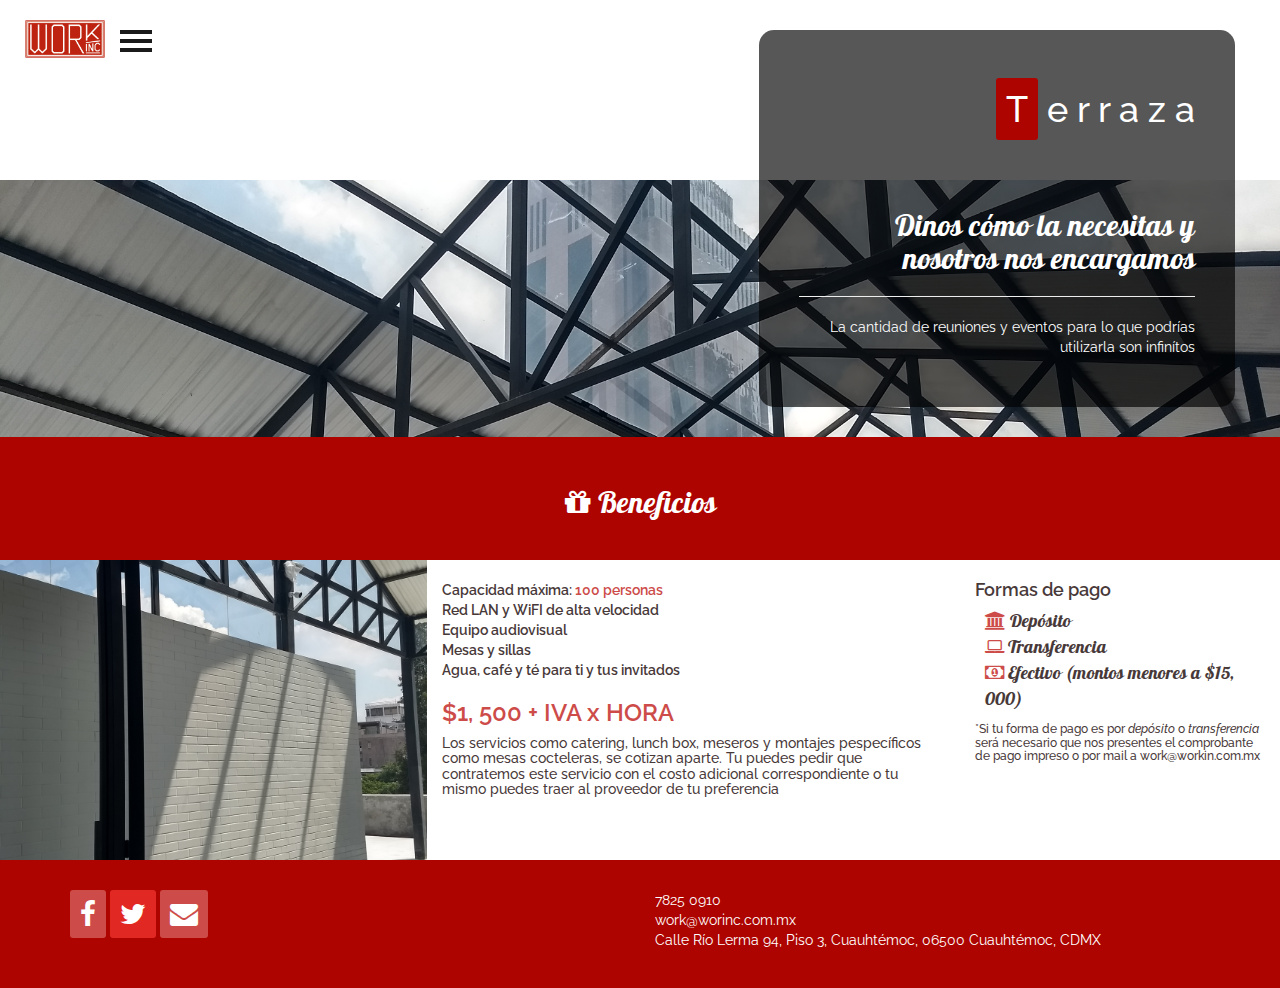
<file: terraza.html>
<!DOCTYPE html>
<html lang="en"> 
	<head>
		<title>Terraza</title>
		<meta http-equiv="Content-Type" content="text/html; charset=utf-8" />
		<meta name="viewport" content="width=device-width, initial-scale=1.0">	
		<meta name="viewport" content="width=device-width, initial-scale=1, maximum-scale=1, user-scalable=no"><!-- user-scalable=no -->

		<!-- Opciones de fuentes -->
		<link href="https://fonts.googleapis.com/css?family=Comfortaa|Pattaya|Poiret+One|Raleway" rel="stylesheet">
    
		<!-- Para Iconos -->		
		<link rel="stylesheet" href="https://maxcdn.bootstrapcdn.com/font-awesome/4.6.2/css/font-awesome.min.css">
    	<!-- Bootstrap -->
		<link rel="stylesheet" href="css/bootstrap.min.css" type="text/css">
		<!-- Para efectos wow -->
        <link rel="stylesheet" href="css/animate.min.css" type="text/css">  
        <!-- Hoja de estilos   -->
	    <link rel="stylesheet" href="css/main.css" type="text/css">
	</head>
	<body>
		<header>
			<div id="wrapper">
		        <nav class="navbar navbar-inverse navbar-fixed-top" id="sidebar-wrapper" role="navigation">
		            <ul class="nav sidebar-nav">
		                <li class="sidebar-brand li-home">
		                    <a href="index.html">H O M E</a>
		                </li>
		                <li class="dropdown">
		                  <a href="#" class="dropdown-toggle" data-toggle="dropdown">Membresía <span class="caret"></span></a>
		                  <ul class="dropdown-menu" role="menu">
		                  <li></li>
				          <li><a href="day.html">Day Pass</a></li>
				          <li><a href="seven.html">Coworking 80 y 60hrs</a></li>
				          <li><a href="coworking.html">Month Pass</a></li>				          
				          <li><a href="oficinaVirtual.html">Oficina Virtual</a></li>
				          <li><a href="escritorio.html">Escritorio Fijo</a></li>
				          <li><a href="privada.html">Oficina Privada</a></li>
				          <li><a href="juntas.html">Sala de Juntas</a></li>
				          <li><a href="conferencias.html">Sala de Conferencias</a></li>
				          <li><a href="terraza.html">Terraza</a></li>
		                  </ul>
		                </li>
		                <li>
		                    <a href="somos.html">Somos</a>
		                </li>
		                <li>
		                    <a href="mail.html">Escríbenos</a>
		                </li>
		            </ul>
		        </nav>
		        <div id="page-content-wrapper">
		            <button type="button" class="hamburger is-closed" data-toggle="offcanvas">
		             	<a href="#"><img src="img/Logos/logoRojoSolido.png" alt="Logo oficial de Workinc" class="img-logo-header"></a>
		                <span class="hamb-top"></span>
		    			<span class="hamb-middle"></span>
						<span class="hamb-bottom"></span>
		            </button>
		        </div>
	    	</div>
		</header>
		<section class="p-box-30 banner-terraza bg-img-desciption">		
			<div class="container-fluid font-white">
				<div class="row">
					<div class="col-lg-12">
						<div class="box-description wow fadeInLeft right">
							<div>
								<h1 class="m-b-80 wow fadeInRightBig"><span class="bg-red-1 font-white p-box-10 box-radius-3">T</span>  e r r a z a</h1>
								<h2 class="font-white wow fadeInRightBig font-pattaya">Dinos cómo la necesitas y nosotros nos encargamos</h2>
								<hr>
								<p class="wow fadeInRightBig">La cantidad de reuniones y eventos para lo que podrías utilizarla son infinítos</p>
							</div>
						</div>
					</div>
				</div>
			</div>
		</section>
		<section class="bg-red-1">
			<div class="container-fluid">
				<h2 class="text-center font-white p-box-30 font-pattaya"><span><i class="fa fa-gift" aria-hidden="true"></i></span> Beneficios</h2>
				<div class="row">
					<div class="col-lg-4 col-md-4 col-sm-6 col-xs-12 bn-terraza bg-formato bg-formato-b">
					</div>
					<div class="col-lg-5 col-md-3 col-sm-6 col-xs-12 bg-white bg-formato bg-formato-b bg-formato-auto">
						<ul class="beneficios wow fadeInLeftBig font-600 m-t-20 m-l-40n">
							<li>Capacidad máxima: <span class="font-red font-600">100 personas</span></li>
							<li>Red LAN y WiFI de alta velocidad</li>
							<li>Equipo audiovisual</li>
							<li>Mesas y sillas</li>
							<li>Agua, café y té para ti y tus invitados</li>
						</ul>	
						<h3 class="font-red font-600">$1, 500 + IVA x HORA</h3>
						<h5>Los servicios como catering, lunch box, meseros y montajes pespecíficos como mesas cocteleras, se cotizan aparte. Tu puedes pedir que contratemos este servicio con el costo adicional correspondiente o tu mismo puedes traer al proveedor de tu preferencia</h5>
					</div>
					<div class="col-lg-3 col-md-2 col-sm-6 col-xs-12 bg-white bg-formato-b bg-formato-auto">
						<h4 class="m-t-20 font-600">Formas de pago</h4>
						<ul class="font-pattaya">
							<li class="wow fadeInRightBig out-stile font-s" data-wow-duration=".4s"><i class="font-red fa fa-university" aria-hidden="true" ></i> Depósito</li>
							<li class="wow fadeInRightBig out-stile font-s" data-wow-duration=".8s"><i class="font-red fa fa-laptop" aria-hidden="true"></i> Transferencia</li>
							<li class="wow fadeInRightBig out-stile font-s" data-wow-duration="1.2s"><i class="font-red fa fa-money" aria-hidden="true"></i> Efectivo (montos menores a $15, 000)</li>
						</ul>
						<h6>*Si tu forma de pago es por <em>depósito</em> o <em>transferencia</em> será necesario que nos presentes el comprobante de pago impreso o por mail a <span>work@workin.com.mx</span></h6>
					</div>
				</div>
			</div>
		</section>
		<footer class="bg-red-1 p-tb-30">
			<div class="container">
				<div class="row">
					<div class="col-lg-6 col-xs-12 m-b-20">
						<a href="https://www.facebook.com/WorkInc.Mexico/" class="font-white" target="_blank">
							<span><i class="fa fa-facebook fa-2x p-box-10 bg-red-3 box-radius-3 hover-icons" aria-hidden="true"></i></span>
						</a>
						<a href="" class="font-white">
							<span><i class="fa fa-twitter fa-2x p-box-10 bg-red-2 box-radius-3 hover-icons" aria-hidden="true"></i></span>
						</a>
						<a href="mail.html" class="font-white">
							<span><i class="fa fa-envelope fa-2x p-box-10 bg-red-3 box-radius-3 hover-icons" aria-hidden="true"></i></span>
						</a>
					</div> 
					<div class="col-lg-6 col-xs-12">
						<span class="font-white">7825 0910</span><br>
						<a href="mail.html" class="font-white hover-link-mail">
							work@worinc.com.mx
						</a><br>
						<button type="button" class="btn-maps font-white text-left" data-toggle="modal" data-target="#myModal">
							<span>Calle Río Lerma 94, Piso 3, Cuauhtémoc, 06500 Cuauhtémoc, CDMX</span>
						</button>
						<div class="modal fade" id="myModal" role="dialog">
						   <div class="modal-dialog">
				    		    <div class="modal-content">
							        <div class="modal-header">
								        <button type="button" class="close font-600" data-dismiss="modal">&times;</button>
								        <h4 class="font-red font-600">Calle Río Lerma 94, Piso 3, Cuauhtémoc, 06500 Cuauhtémoc, CDMX</h4>
							       </div>
							       <div class="modal-body">
							         	<iframe src="https://www.google.com/maps/embed?pb=!1m18!1m12!1m3!1d3762.59918193608!2d-99.16822538547878!3d19.429716686885854!2m3!1f0!2f0!3f0!3m2!1i1024!2i768!4f13.1!3m3!1m2!1s0x85d1ff35122a2df9%3A0x2ba6fca01dee523e!2sWork+Inc!5e0!3m2!1ses!2smx!4v1499293297514" width="600" height="350" frameborder="0" style="border:0" allowfullscreen class="box-radius-3"></iframe>
							       </div>
							       <div class="modal-footer">
							            <button type="button" class="btn btn-default bg-red-1 font-white" data-dismiss="modal">Close</button>
							       </div>
							    </div>
							</div>
						</div>
					</div>
				</div>
			</div>
		</footer>
	 	<script>window.addEventListener("hashchange", function() { scrollBy(0, -90) })</script>
	    <script src="js/jquery.js"></script>
	    <script src="js/bootstrap.min.js"></script>
	    <script src="js/wow.min.js"></script>
	    <script type="text/javascript" src="js/main.js"></script>
	    <script>
		    new WOW().init();
		</script>
	</body>
</html>
</file>
<file: css/main.css>
body {
  position: relative;
  overflow-x: hidden;
  font-family: 'Raleway', sans-serif;
  color: #483939;
}

body,
html { height: 100%;}
.nav .open > a, 
.nav .open > a:hover, 
.nav .open > a:focus {background-color: transparent;}

.out-stile {
  list-style: none;
  margin-left: -30px;
}
.img-logo-header {
    width: 90px;
    position: absolute;
    top: -10px;
    left: -100px;
}
#wrapper {
    padding-left: 0;
    -webkit-transition: all 0.5s ease;
    -moz-transition: all 0.5s ease;
    -o-transition: all 0.5s ease;
    transition: all 0.5s ease;
}
#wrapper.toggled {
    padding-left: 180px;
}
#sidebar-wrapper {
    z-index: 1000;
    left: 180px;
    width: 0;
    height: 100%;
    margin-left: -180px;
    overflow-y: auto;
    overflow-x: hidden;
    background: rgba(0, 0, 0, 0.66);
    -webkit-transition: all 0.5s ease;
    -moz-transition: all 0.5s ease;
    -o-transition: all 0.5s ease;
    transition: all 0.5s ease;
}
#sidebar-wrapper::-webkit-scrollbar {
  display: none;
}
#wrapper.toggled #sidebar-wrapper {
    width: 180px;
}
#page-content-wrapper {
    width: 100%;
}
#wrapper.toggled #page-content-wrapper {
    position: absolute;
    margin-right: -180px;
}
.sidebar-nav {
    position: absolute;
    top: 0;
    width: 180px;
    margin: 0;
    padding: 0;
    list-style: none;
}

.sidebar-nav li {
    position: relative; 
    line-height: 20px;
    display: inline-block;
    width: 100%;
}

.sidebar-nav li:before {
    content: '';
    position: absolute;
    top: 0;
    left: 0;
    z-index: -1;
    height: 100%;
    width: 3px;
    background-color: #1c1c1c;
    -webkit-transition: width .2s ease-in;
      -moz-transition:  width .2s ease-in;
       -ms-transition:  width .2s ease-in;
            transition: width .2s ease-in;

}
.li-home:hover {
  transition: .5s;
  background-color: #cd4c49;
}
.sidebar-nav li:first-child a {
    color: #fff;
    background-color: #ae0400;
}
.sidebar-nav li:nth-child(2):before {
    background-color: rgba(0, 0, 0, 0.53);   
}
.sidebar-nav li:nth-child(3):before {
    background-color: #e22823;   
}
.sidebar-nav li:nth-child(4):before {
    background-color: #cd4c49;   
}
.sidebar-nav li:nth-child(5):before {
    background-color: #e22823;   
}
.sidebar-nav li:nth-child(6):before {
    background-color: #cd4c49;   
}
.sidebar-nav li:nth-child(7):before {
    background-color: #e22823;   
}
.sidebar-nav li:nth-child(8):before {
    background-color: #cd4c49;   
}
.sidebar-nav li:nth-child(9):before {
    background-color: #e22823;   
}
.sidebar-nav li:nth-child(10):before {
    background-color: #cd4c49;   
}
.sidebar-nav li:hover:before,
.sidebar-nav li.open:hover:before {
    width: 100%;
    -webkit-transition: width .2s ease-in;
      -moz-transition:  width .2s ease-in;
       -ms-transition:  width .2s ease-in;
            transition: width .2s ease-in;

}

.sidebar-nav li a {
    display: block;
    color: #FFFFFF;
    text-decoration: none;    
}

.sidebar-nav li a:hover,
.sidebar-nav li a:active,
.sidebar-nav li a:focus,
.sidebar-nav li.open a:hover,
.sidebar-nav li.open a:active,
.sidebar-nav li.open a:focus{
    color: #fff;
    text-decoration: none;
    background-color: transparent;
}

.sidebar-nav > .sidebar-brand {
    height: 65px;
    font-size: 20px;
    line-height: 44px;
}
.sidebar-nav .dropdown-menu {
    position: relative;
    width: 100%;
    padding: 0;
    margin: 0;
    border-radius: 0;
    border: none;
    background-color: rgba(245, 245, 245, 0);
    box-shadow: none;
}

/*-------------------------------*/
/*       Hamburger-Cross         */
/*-------------------------------*/

.hamburger {
  position: fixed;
  top: 25px;  
  z-index: 999;
  display: block;
  width: 32px;
  height: 32px;
  margin-left: 120px;
  background: transparent;
  border: none;
}
.hamburger:hover,
.hamburger:focus,
.hamburger:active {
  outline: none;
}
.hamburger.is-closed:before {
  content: '';
  display: block;
  width: 100px;
  font-size: 14px;
  color: #fff;
  line-height: 32px;
  text-align: center;
  opacity: 0;
  -webkit-transform: translate3d(0,0,0);
  -webkit-transition: all .35s ease-in-out;
}
.hamburger.is-closed:hover:before {
  opacity: 1;
  display: block;
  -webkit-transform: translate3d(-100px,0,0);
  -webkit-transition: all .35s ease-in-out;
}

.hamburger.is-closed .hamb-top,
.hamburger.is-closed .hamb-middle,
.hamburger.is-closed .hamb-bottom,
.hamburger.is-open .hamb-top,
.hamburger.is-open .hamb-middle,
.hamburger.is-open .hamb-bottom {
  position: absolute;
  left: 0;
  height: 4px;
  width: 100%;
}
.hamburger.is-closed .hamb-top,
.hamburger.is-closed .hamb-middle,
.hamburger.is-closed .hamb-bottom {
  background-color: #1a1a1a;
}
.hamburger.is-closed .hamb-top { 
  top: 5px; 
  -webkit-transition: all .35s ease-in-out;
}
.hamburger.is-closed .hamb-middle {
  top: 50%;
  margin-top: -2px;
}
.hamburger.is-closed .hamb-bottom {
  bottom: 5px;  
  -webkit-transition: all .35s ease-in-out;
}

.hamburger.is-closed:hover .hamb-top {
  top: 0;
  -webkit-transition: all .35s ease-in-out;
}
.hamburger.is-closed:hover .hamb-bottom {
  bottom: 0;
  -webkit-transition: all .35s ease-in-out;
}
.hamburger.is-open .hamb-top,
.hamburger.is-open .hamb-middle,
.hamburger.is-open .hamb-bottom {
  background-color: #1a1a1a;
}
.hamburger.is-open .hamb-top,
.hamburger.is-open .hamb-bottom {
  top: 50%;
  margin-top: -2px;  
}
.hamburger.is-open .hamb-top { 
  -webkit-transform: rotate(45deg);
  -webkit-transition: -webkit-transform .2s cubic-bezier(.73,1,.28,.08);
}
.hamburger.is-open .hamb-middle { display: none; }
.hamburger.is-open .hamb-bottom {
  -webkit-transform: rotate(-45deg);
  -webkit-transition: -webkit-transform .2s cubic-bezier(.73,1,.28,.08);
}
.hamburger.is-open:before {
  content: '';
  display: block;
  width: 100px;
  font-size: 14px;
  color: #fff;
  line-height: 32px;
  text-align: center;
  opacity: 0;
  -webkit-transform: translate3d(0,0,0);
  -webkit-transition: all .35s ease-in-out;
}
.hamburger.is-open:hover:before {
  opacity: 1;
  display: block;
  -webkit-transform: translate3d(-100px,0,0);
  -webkit-transition: all .35s ease-in-out;
}


.height-vh {
  height: 100vh;
}
.height-auto {
  height: 100%;
  background-attachment: fixed;
}

.font-raleway {
  font-family: 'Raleway', sans-serif;
}
.font-poiretOne {
 font-family: 'Poiret One', cursive;
}
.font-comfortaa{
 font-family: 'Comfortaa', cursive;
}
.font-pattaya {
  font-family: 'Pattaya', sans-serif;
}
.font-medium {
  font-size: 1.5em;
}
.font-s {
  font-size: 1.3em;
}
.font-600 {
  font-weight: 600;
}
.font-400 {
  font-weight: 400;
}









.bg-white {
  background-color: #FFFFFF;
}
.bg-red {
  background-color: #d10500;
}
.bg-red-1 {
  background-color: #ae0400;
}
.bg-red-2{
  background-color: #e22823;
}
.bg-red-3{
  background-color: #cd4c49;
}
.bg-gray {
  background-color: #483939;
}
.bg-gray-rgba {
  background-color: rgba(245, 245, 245, 0);
}
.height-400 {
  height: 400px;
}
.font-white {
  color: #FFFFFF;
}
.font-red {
  color: #cd4c49;
}
.font-red-m {
  color: #e22823;
}
.font-red-title {
  color: #ae0400;
  font-weight: bold;
}
.m-t-20 {
  margin-top: 20px;
}
.m-t-40 {
  margin-top: 40px;
}
.m-b-10 {
  margin-bottom: 100px;
}
.m-r-10{
  margin-right: 10px;
}
.m-b-20{
  margin-bottom: 20px;
}
.m-b-80 {
  margin-bottom: 80px;
}
.m-l-40n {
  margin-left: -40px;
}
.p-tb-90 {
  padding: 90px 0px;
}
.p-tb-30 {
  padding: 30px 0px;
}
.p-box-10 {
  padding: 10px;
}
.p-box-30 {
  padding: 30px;
}
.p-t-10{
  padding-top: 10px;
}
.p-b-10{
  padding-bottom: 10px
}


.producto1 {
  background-image: url('../img/IMG_8419_.jpg');
}
.producto2 {
  background-image: url('../img/IMG_8435_.jpg');
}
.producto3 {
  background-image: url('../img/IMG_8545_.jpg');
}
.producto4 {
   background-image: url('../img/IMG_8339_.jpg');
}
.producto5 {
  background-image: url('../img/IMG_8493_.jpg');
}
.producto6 {
  background-image: url('../img/IMG_8441_.jpg');
}
.producto7 {
  background-image: url('../img/IMG_8351_.jpg');
}
.producto8 {
  background-image: url('../img/sc2.jpg');
}
.producto9 {
  background-image: url('../img/terraza.jpg');
}
.banner_day {
  background-image: url('../img/IMG_8374_.jpg');
  background-attachment: fixed;
}
.banner_seven {
  background-image: url('../img/IMG_8434_.jpg');
  background-attachment: fixed;
}
.banner-virtual {
 background-image: url('../img/IMG_8339_.jpg');
 background-attachment: fixed;
}
.banner-coworking {
 background-image: url('../img/IMG_8341_.jpg');
 background-attachment: fixed;
}
.banner-escritorio {
 background-image: url('../img/IMG_8453_.jpg');
 background-attachment: fixed;
}
.banner-privada {
 background-image: url('../img/IMG_8369_.jpg');
 background-attachment: fixed;
}
.banner-juntas {
 background-image: url('../img/IMG_8351_.jpg');
 background-attachment: fixed;
}
.banner-confe {
  background-image: url('../img/sc2.jpg');
}
.banner-terraza {
 background-image: url('../img/terraza.jpg');
 background-attachment: fixed;
}
.bg-sala-juntas {
  background-image: url('../img/IMG_8351_.jpg');
}
.bg-sala-b {
  background-image: url('../img/prueba.jpg');
}
.bg-comedor-8434 {
 background-image: url('../img/IMG_8384_.jpg');
}
.bg-vista-8338 {
 background-image: url('../img/IMG_8338_.jpg');
}
.bg-vista-8545 {
 background-image: url('../img/IMG_8338_.jpg');
}
.bg-coworking {
  background-image: url('../img/IMG_8384_.jpg');
}
.bg-virtual {
  background-image: url('../img/IMG_8453_.jpg');
}
.bg-escritorio {
  background-image: url('../img/IMG_8475_.jpg');
}
.bg-privada {
  background-image: url('../img/IMG_8345_.jpg');
}
.bg-privada-b {
  background-image: url('../img/IMG_8441_.jpg');
}
.bg-juntas {
  background-image: url('../img/IMG_8346_.jpg');  
}
.bg-confe {
  background-image: url('../img/sc1.jpg');
}
.bn-terraza {
  background-image: url('../img/IMG_3104.jpg');
}
.bn-gracias {
  background-image: url('../img/producto2.jpg');
  background-size: 100% auto;
  background-position: top;
  background-repeat: no-repeat;
}


.bg-formato {
  height: 200px;
  background-size: 100% auto;
  background-position: bottom;
  background-repeat: no-repeat;
}
.bg-formato-b {
  height: 300px;
  background-position: center;
}
.bg-formato-c {
  height: 400px;
  background-position: center;
}
.bg-img-desciption {
  background-size: 100% auto;
  background-position: bottom;
  background-repeat: no-repeat;
}
.beneficios{
  list-style: none
}
.box-radius-3{
  border-radius: 3px;
}
.box-30 {
  width: 30%;
  display: inline-block;
}
.box-70 {
  width: 65%;
  display: inline-block;
}
.box-text {
  width: 100%;
  background-color: #e22823;
  color: #FFFFFF;
  border-bottom-left-radius: 10px;
  border-bottom-right-radius: 10px;
}
.box-description {
  border-radius: 15px;
  width: 40%;
  padding: 40px;
  text-align: right;
  right: 40px;
  background-color: rgba(0, 0, 0, 0.66);
}
.box-title-sala {
  background-color: rgba(0, 0, 0, 0.66);
  position: absolute;    
  top: 5px;
  left: 0px;
  padding: 0px 15px 4px 10px;
  border-top-right-radius: 10px;
  border-bottom-right-radius: 10px;
}
.right {
  float: right;
}
.bg-hipster {
  background-image: url('../img/Bg/Hipster.jpg');
  background-size: 100% auto;
  background-position: 0px -260px;
  background-repeat: no-repeat;
  background-attachment: fixed;
}
.bg-hipster-b {
  background-position: 0px -1px;
}
.container-img {
  position: relative;
  width: 100%;
}
.image {
  display: block;
  width: 100%;
  height: auto;
}
.overlay {
  position: absolute;
  bottom: 100%;
  left: 0;
  right: 0;
  background-color: rgba(8, 8, 8, 0.55);
  overflow: hidden;
  width: 100%;
  height:0;
  transition: .5s ease;
}
.container-img:hover .overlay {
  bottom: 0;
  height: 100%;
}
.text {
  white-space: nowrap; 
  color: white;
  font-size: 20px;
  position: absolute;
  overflow: hidden;
  top: 50%;
  left: 50%;
  transform: translate(-50%, -50%);
  -ms-transform: translate(-50%, -50%);
}
input, textarea {
  background-color: transparent;
  width: 100%;
  border: 2px solid #d10500;
  height: 40px;
  padding: 5px 10px;
}
iframe {
  width: 100%;
}
.btn-enviar {
  border: none;
  background-color: #483939;
  width: 50%;
  transition: .4s;
}
.btn-maps {
  background-color: transparent;
  border: transparent;
  padding: 0px;
  transition: .5s;
}
.btn-maps:hover, .btn-maps:active {
  border-radius: 8px;
  border: 1px solid white;
  padding: 5px 10px;
}
.btn-reserva {
  border: 3px solid #ae0400;
  border-radius: 5px;
  padding: 10px 15px;
  transition: .5s;
}
.btn-reserva:hover {
  border: transparent;
  color: white;
  background-color: #ae0400;
  text-decoration: none;
  transition: .5s;
}
.box-maps {
  border-bottom-right-radius: 20px;
  border-top-right-radius: 20px;
}
.btn-enviar:hover {
  background-color: #ae0400;
}
.hover-icons:hover {
  text-decoration: none;
  background-color: #FFFFFF;
  color: #ae0400;
  transition: .4s; 
}
.hover-link-mail:hover {
  font-size: 1.5em;
  font-weight: 600;
  color: #000;
  text-decoration: none;
  transition: .5s;
}
.hover-transporte:hover {
  color: #FFFFFF;
  padding-bottom: 5px;
  text-decoration: none;
  transition: .5s;
  border-bottom: 2px solid white;
}
table {
  width: 100%;
}
th {
  padding: 10px 0px;
}
td {
  padding: 5px 0px 5px 15px;
  width: 33.3%;
}
@media only screen and (min-width:320px) and (max-width:768px){
  h1 {
    font-size: 27px;
  }
  .mt-70-rps {
    margin-top: 70px;
  }
  .p-box-30 {
    padding: 10px;
  }
  .box-h1-home {
    font-size: 26px;
    margin-top: -20px;
    background-color: rgba(49, 42, 42, 0.62);
    padding: 10px;
    color: #FFF;
    border-radius: 10px;
  }
  .bg-hipster {
    background-size: auto 400px;
    background-position: 0px 0px;
  }
  .font-medium {
    font-size: 1.3em;
  }
  .pr-header-responsive {
    padding-right: 55%;
  }
  .dropdown-menu > li > a {
    color: #FFFFFF;
    font-weight: bold;
  }
  .box-description {
    width: 100%;
    padding: 40px 10px 10px 10px;
    right: 0px;
    position: relative;
  }
  .bg-formato {
    height: 200px;
  }
  .bg-formato-auto {
    height: auto;
  }
  .box-text-description {
    padding-left: 0%;
  }
  .bg-img-desciption {
    background-size: auto 900px;
  }
  .padding-10-r {
    padding: 15px;
  }
  hr {
    border: 1px solid #e22823;
  }
  td {
    width: auto;
  }
  .box-30, .box-70 {
    width: 100%;
  }
}
</file>
